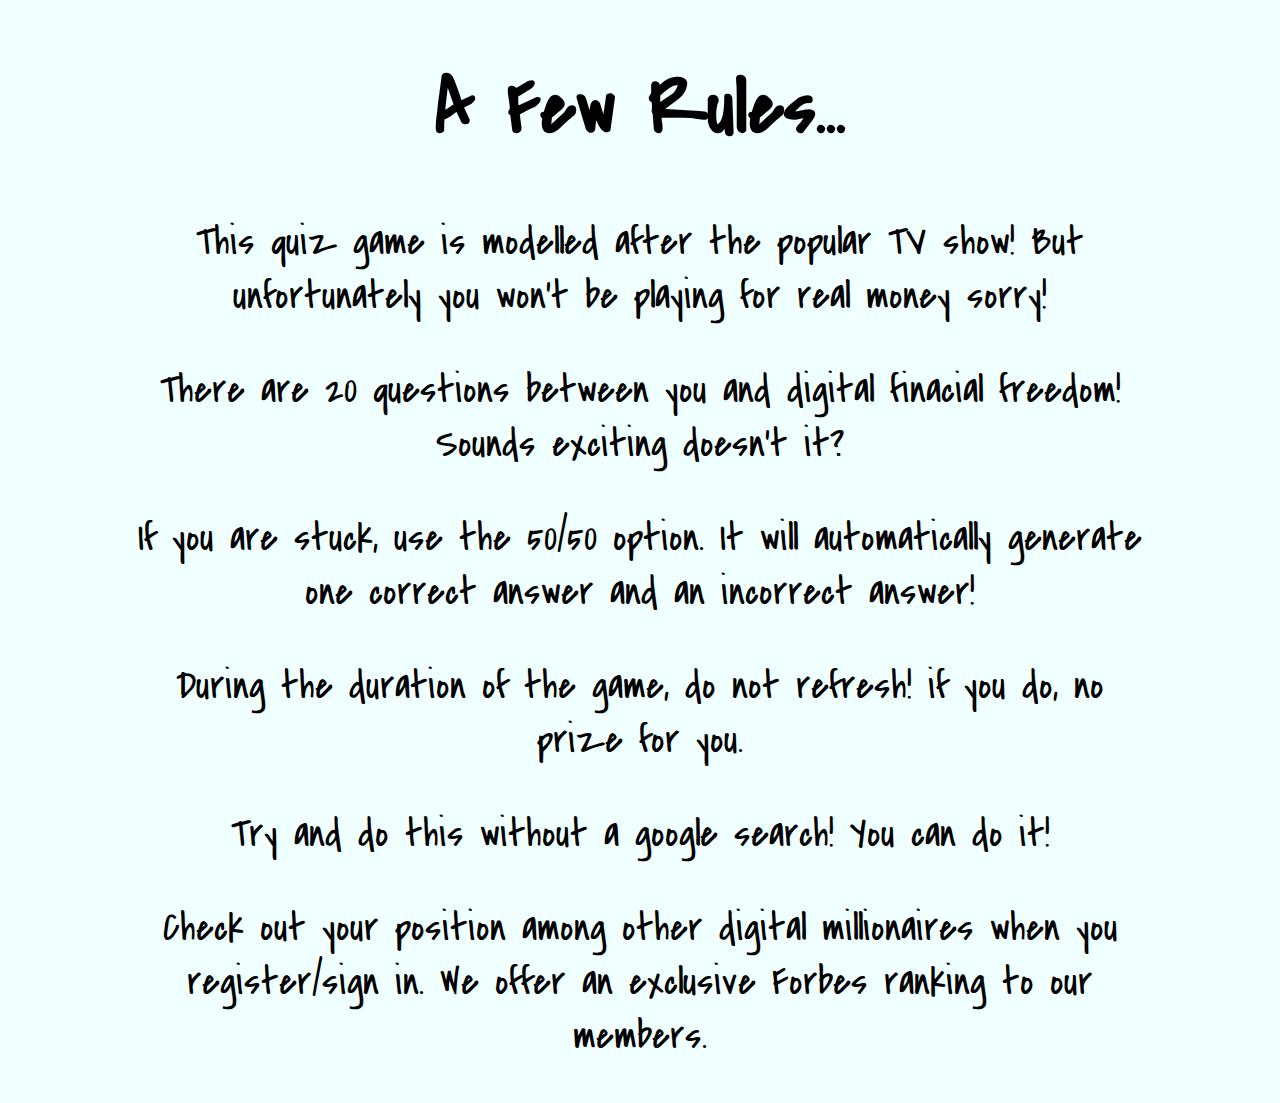
<file: rules.html>
<!DOCTYPE html>
<html id = "rules" lang="en">
    <head>
        <meta charset="UTF-8">
        <meta name="viewport" content="width=device-width, initial-scale=1.0">
        <title>Rules</title>
        <link rel="stylesheet" href="styles.css">
    </head>
    <body>
        <h1>A Few Rules...</h1>
            <p>This quiz game is modelled after the popular TV show! But unfortunately you won't be playing for real money sorry!</p>
            <p>There are 20 questions between you and digital finacial freedom! Sounds exciting doesn't it?</p>
            <p>If you are stuck, use the 50/50 option. It will automatically generate one correct answer and an incorrect answer!</p>
            <p>During the duration of the game, do not refresh! if you do, no prize for you.</p>
            <p>Try and do this without a google search! You can do it!</p>
            <p>Check out your position among other digital millionaires when you register/sign in. We offer an exclusive Forbes ranking to our members.</p>

        
            
    </body>
</html>
</file>
<file: styles.css>
@import url('https://fonts.googleapis.com/css2?family=Luckiest+Guy&display=swap');
@import url('https://fonts.googleapis.com/css2?family=Covered+By+Your+Grace&display=swap');

#index {
    background: rgb(10, 10, 54);
    font-family: 'Luckiest Guy', cursive;
}

html{
    display:flex;
    flex-direction:column;
    align-items:center;
    justify-content:baseline;
    text-align:center;
    background: #F0FFFF;
}

body{
    width: 80%;
    margin: auto;
    
}

nav li {
    display: flex;
    flex-direction: column;
    text-align: center;
    font-size: 1.5em;
  }

img {
    margin-left: 0em;
    margin-right: 0em;
    padding: 0em;
    max-width: 90%;
}

section{
    margin: 0.5em;
}

.start {
    color: #ffffff;
    text-decoration: none;
    background-color:  rgb(250, 201, 109); 
    text-align: center;
    border-radius: 1em;
    padding: 0.35em;
    font-size: 1.5em;
    margin-left: auto;
    margin-right: auto;
    font-family: 'Luckiest Guy', cursive;
}

    

.start:hover {
    background-color:orange;
}

label {
    float: left;
    clear:right;
    padding: 0.25em;   /* 0.15em; */
    margin: 0.35em;
    text-align: left;
}
                
input {
    float: left;
    clear: left;
    padding: auto;   
    margin: 1em;
} 

fieldset{
    width: 60% ;
    margin-left: auto;
    margin-right: auto;
}


    
button{
    float:right;
    clear: right;
    padding: auto;
    margin: 1em;
}

#hidden{
    display: none;
}

#rules{
    font-family: 'Covered By Your Grace', cursive;
    font-size: 2.5em;

}

#reg{
	display:flex;
    flex-direction:column;
    margin-right: auto;
    margin-left: auto;
    width:30%;
    font-family: 'Luckiest Guy', cursive;
    font-size: 2em;
}
</file>
